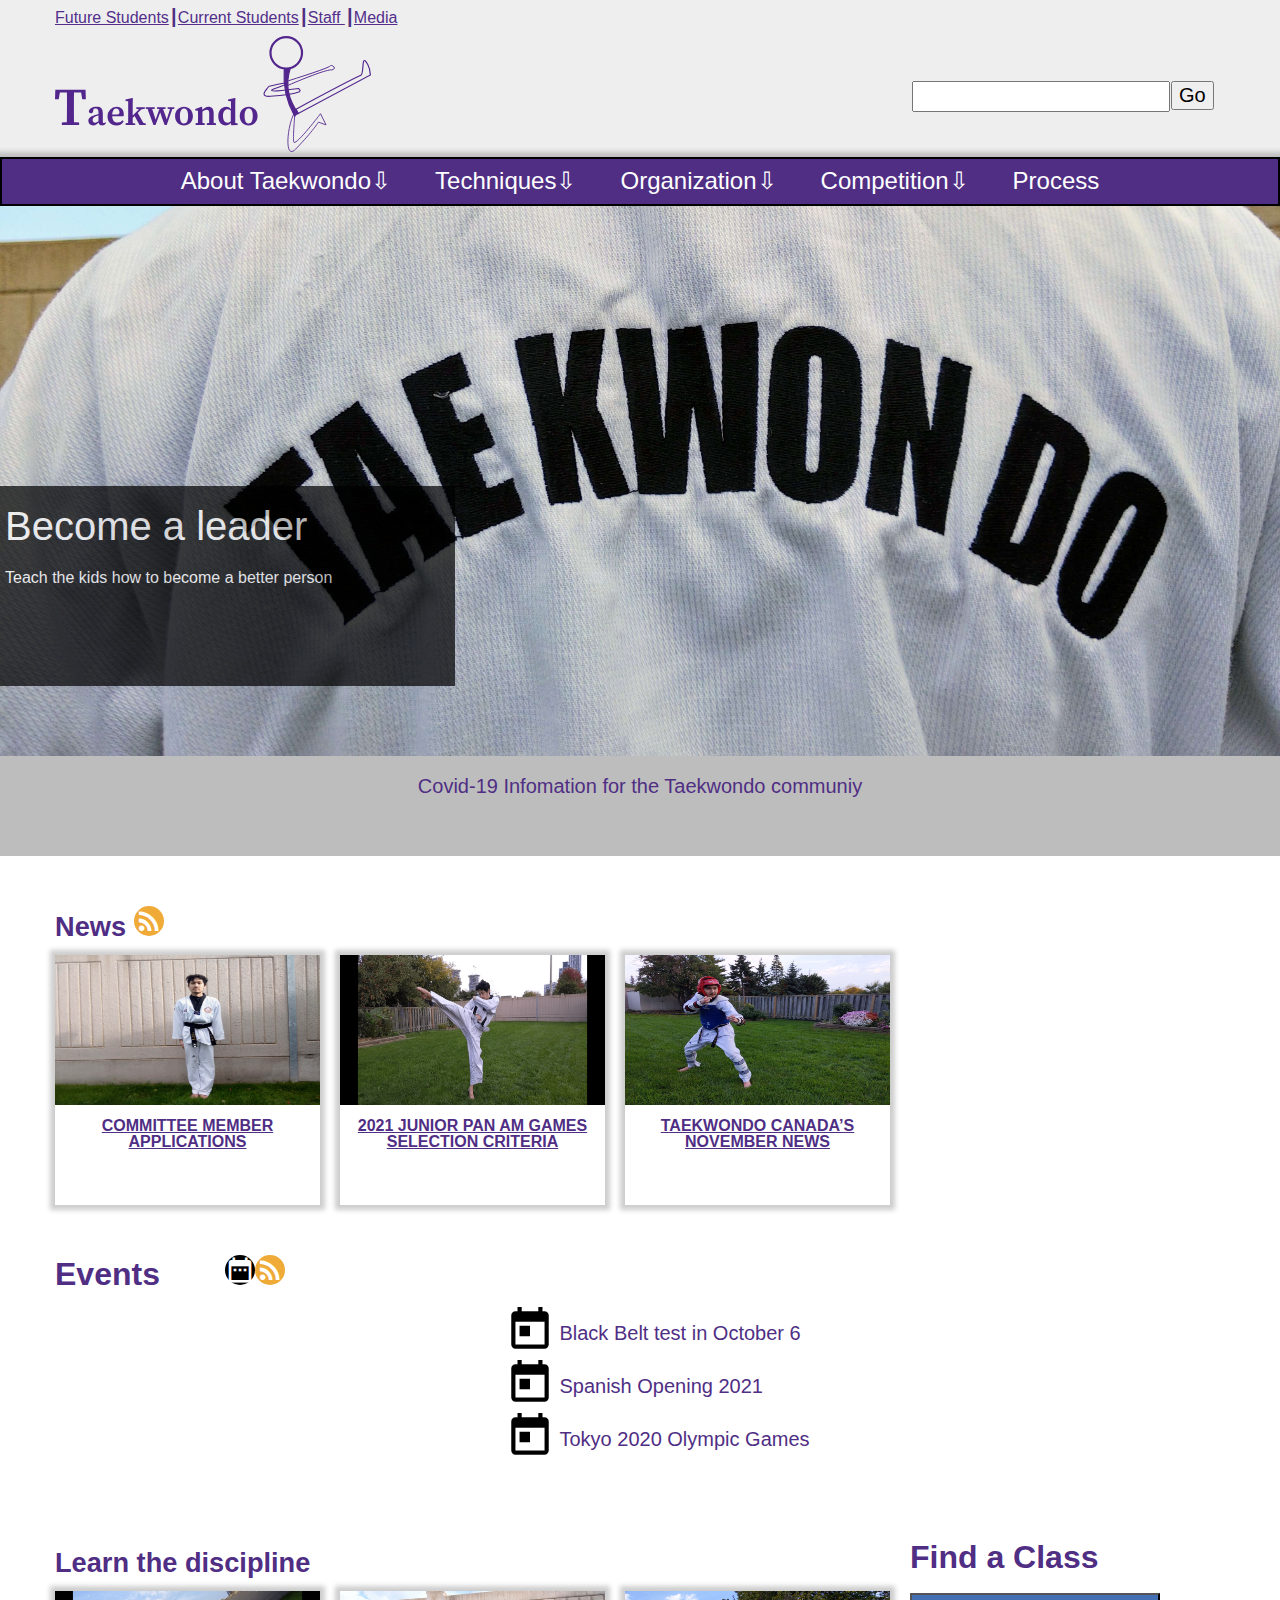
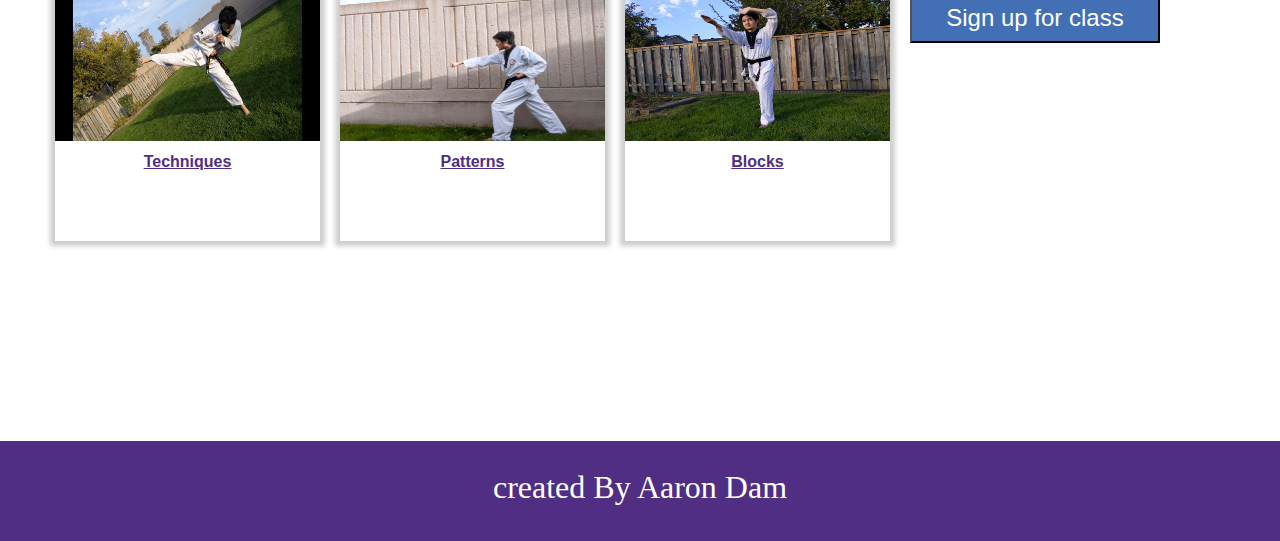
<file: index.html>
<!doctype html>
<html>
<head>
<meta charset="utf-8">
<title>Project 1</title>
<link rel="stylesheet" href= "reset.css">
<link rel="stylesheet" href= "style.css">
<link rel="stylesheet" href="https://fonts.googleapis.com/icon?family=Material+Icons">
</head>
	
<body>
	<div id = "second-nav">
		<div class = "contain-1170">
			<ul>
				<li><a href="#"> Future Students</a>&#9475;</li>
				<li><a href="#"> Current Students</a>&#9475;</li>
				<li><a href="#"> Staff </a>&#9475;</li>
				<li><a href="#"> Media </a></li>
			</ul>
			<img src="homepage-header-logo.svg" alt="Taekwondo logo" id="Taekwondo-logo">
			<form>
				 <input type="text" id="fname" name="fname">
				<button>Go</button>
			</form>
		</div>
	</div>
	
	<div id = "main-nav">
		<nav>
			<ul>
				<li><a href="inner_page.html">About Taekwondo&#8681;</a></li>
				<li><a href="#">Techniques&#8681;</a></li>
				<li><a href="#">Organization&#8681;</a></li>
				<li><a href="#">Competition&#8681;</a></li>
				<li><a href="process.html">Process</a></li>
			</ul>
		</nav>
	</div>
	
	<div id ="main-spotlight">
		<div class="contain-1170">
			<div class= "transparent-content">
				<h1><a href="#">Become a leader</a></h1>
				<p><a href="#">Teach the kids how to become a better person</a></p>
			</div>
		</div>
	</div>
	
	<div id= "covid-news"> 
		<p><a href="#">Covid-19 Infomation for the Taekwondo communiy</a></p>
	</div>
	
	<div class="contain-1170">
		<div class="outlet">
			<h1>News <i class="material-icons" style="font-size:30px;background-color: #EFAA38; border-radius:75%; color:#fff;">rss_feed</i></h1>
		</div>
		<div class= "img-contain">
			<img src="images/attention.jpg" alt="sidekick" height="150" width="265" />
			<p><a href="#">COMMITTEE MEMBER APPLICATIONS </a></p>
		</div>
		<div class="img-contain">
			<img src="images/roundhouse.png" alt="roundhouse" height="150" width="265" />
			<p><a href="#">2021 JUNIOR PAN AM GAMES SELECTION CRITERIA</a></p>
		</div>
		<div class="img-contain">
			<img src="images/fighting-uniform.jpg" alt="standing" height="150" width="265" />
			<p><a href="#">TAEKWONDO CANADA’S NOVEMBER NEWS</a></p>
		</div>
		
		
		<div class= "event-browse">
			<h2>Events<i class="material-icons" style="font-size:30px; background-color: black; border-radius:75%; color:#fff; position: relative; left: 65px;">date_range</i><i class="material-icons" style="font-size:30px; border-radius:75%; background-color:#EFAA38; color:#fff; position: relative; left: 65px;">rss_feed</i></h2>
			<i class="material-icons" style="font-size:50px; position: relative; top: -35px;">calendar_today</i>
			<span>Black Belt test in October 6</span>
			<br clear="all">
			<i class="material-icons" style="font-size:50px; position: relative; top: -35px;">calendar_today</i>
			<span>Spanish Opening 2021</span>
			<br clear="all">
			<i class="material-icons" style="font-size:50px; position:  relative; top: -35px;">calendar_today</i>
			<span>Tokyo 2020 Olympic Games</span>
			<br clear="all">
		</div>
		<br clear="all">
		
		<div class= "outlet">
			<h1>Learn the discipline</h1>
		</div>
		
		<div class="img-contain">
			<img src="images/sidekick.png" alt="sidekick" height="150" width="265" />
			<p><a href="#">Techniques</a></p>
		</div>
		
		<div class="img-contain">
			<img src="images/pattern.jpg" alt="pattern" height="150" width="265" />
			<p><a href="#">Patterns</a></p>
		</div>
		
		<div class="img-contain">
			<img src="images/block.jpg" alt="block" height="150" width="265" />
			<p><a href="#">Blocks</a></p>
		</div>
		
		<div class= "event-browse">
			<h2>Find a Class</h2>
			<button type="button">Sign up for class</button>
		</div>
		
	</div>
	<br clear="all">
	<footer>
		<p>created By Aaron Dam</p>
	</footer>
		
</body>
</html>
</file>
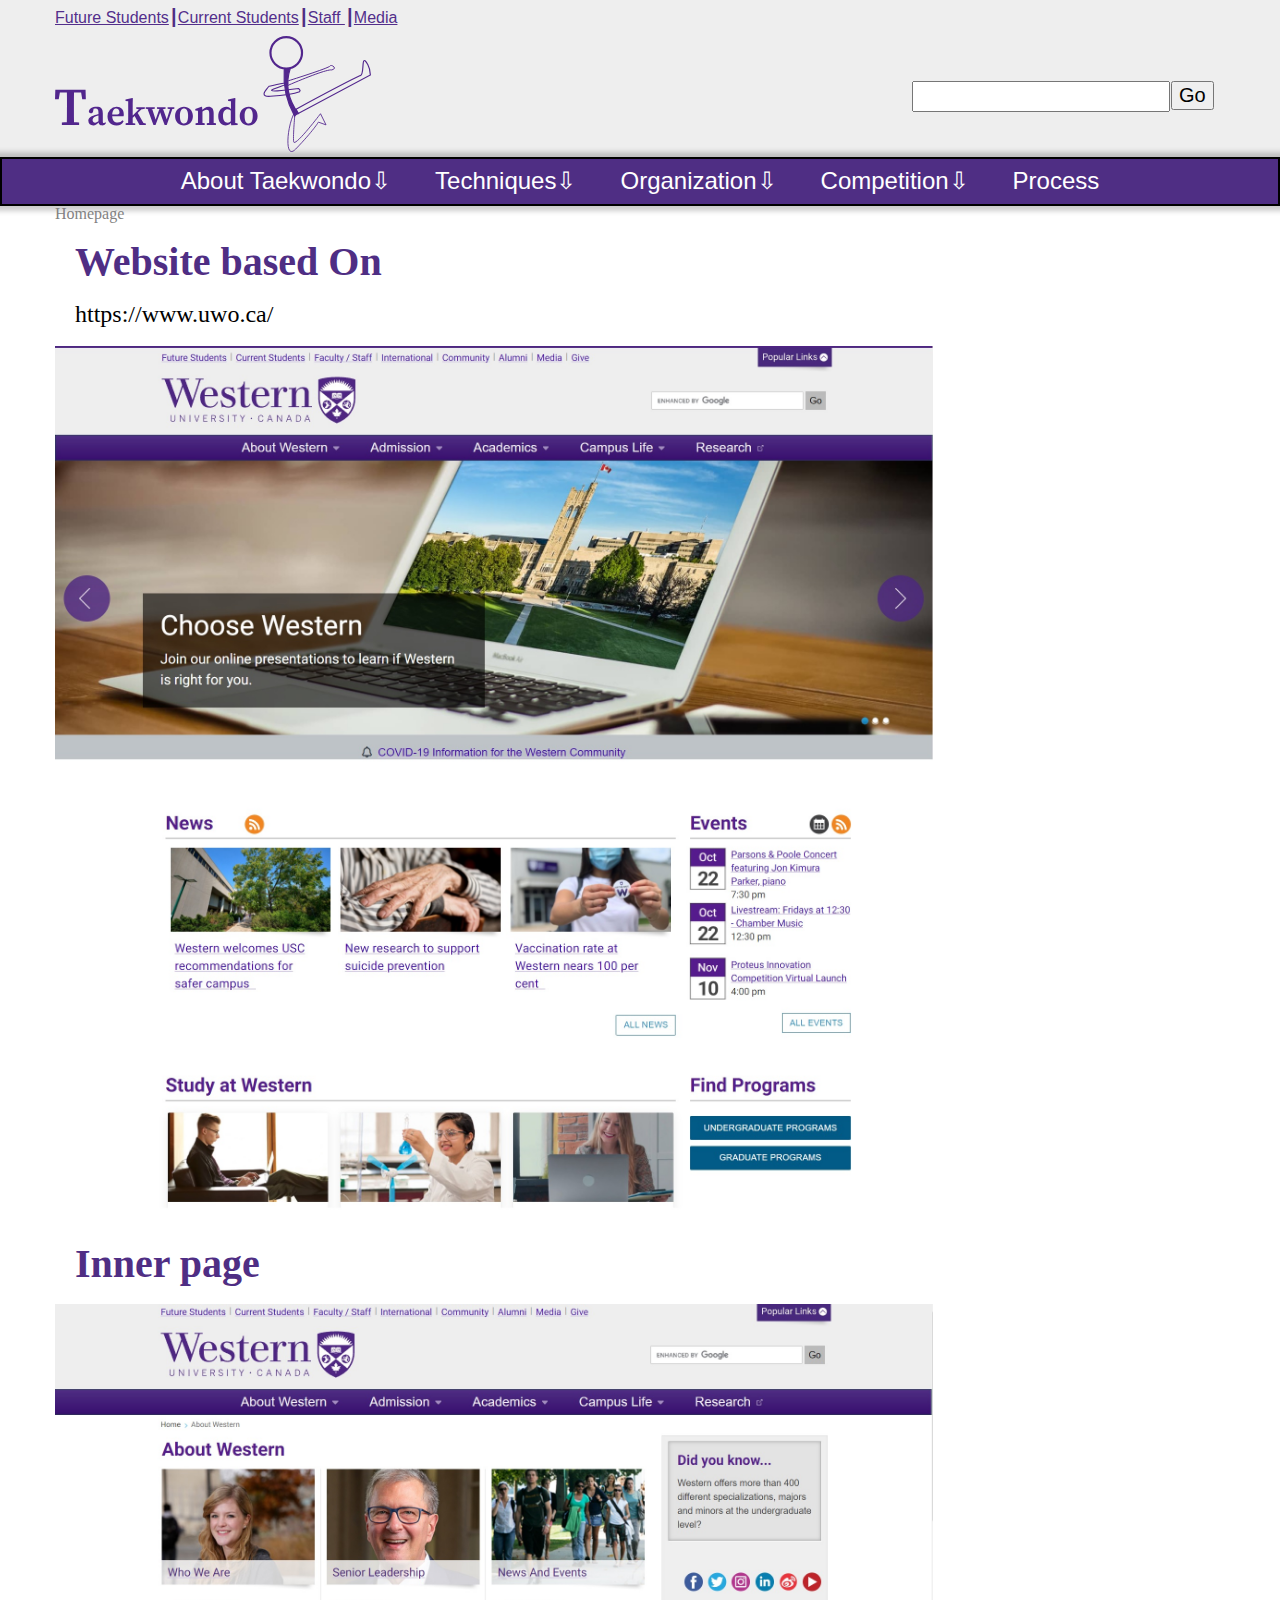
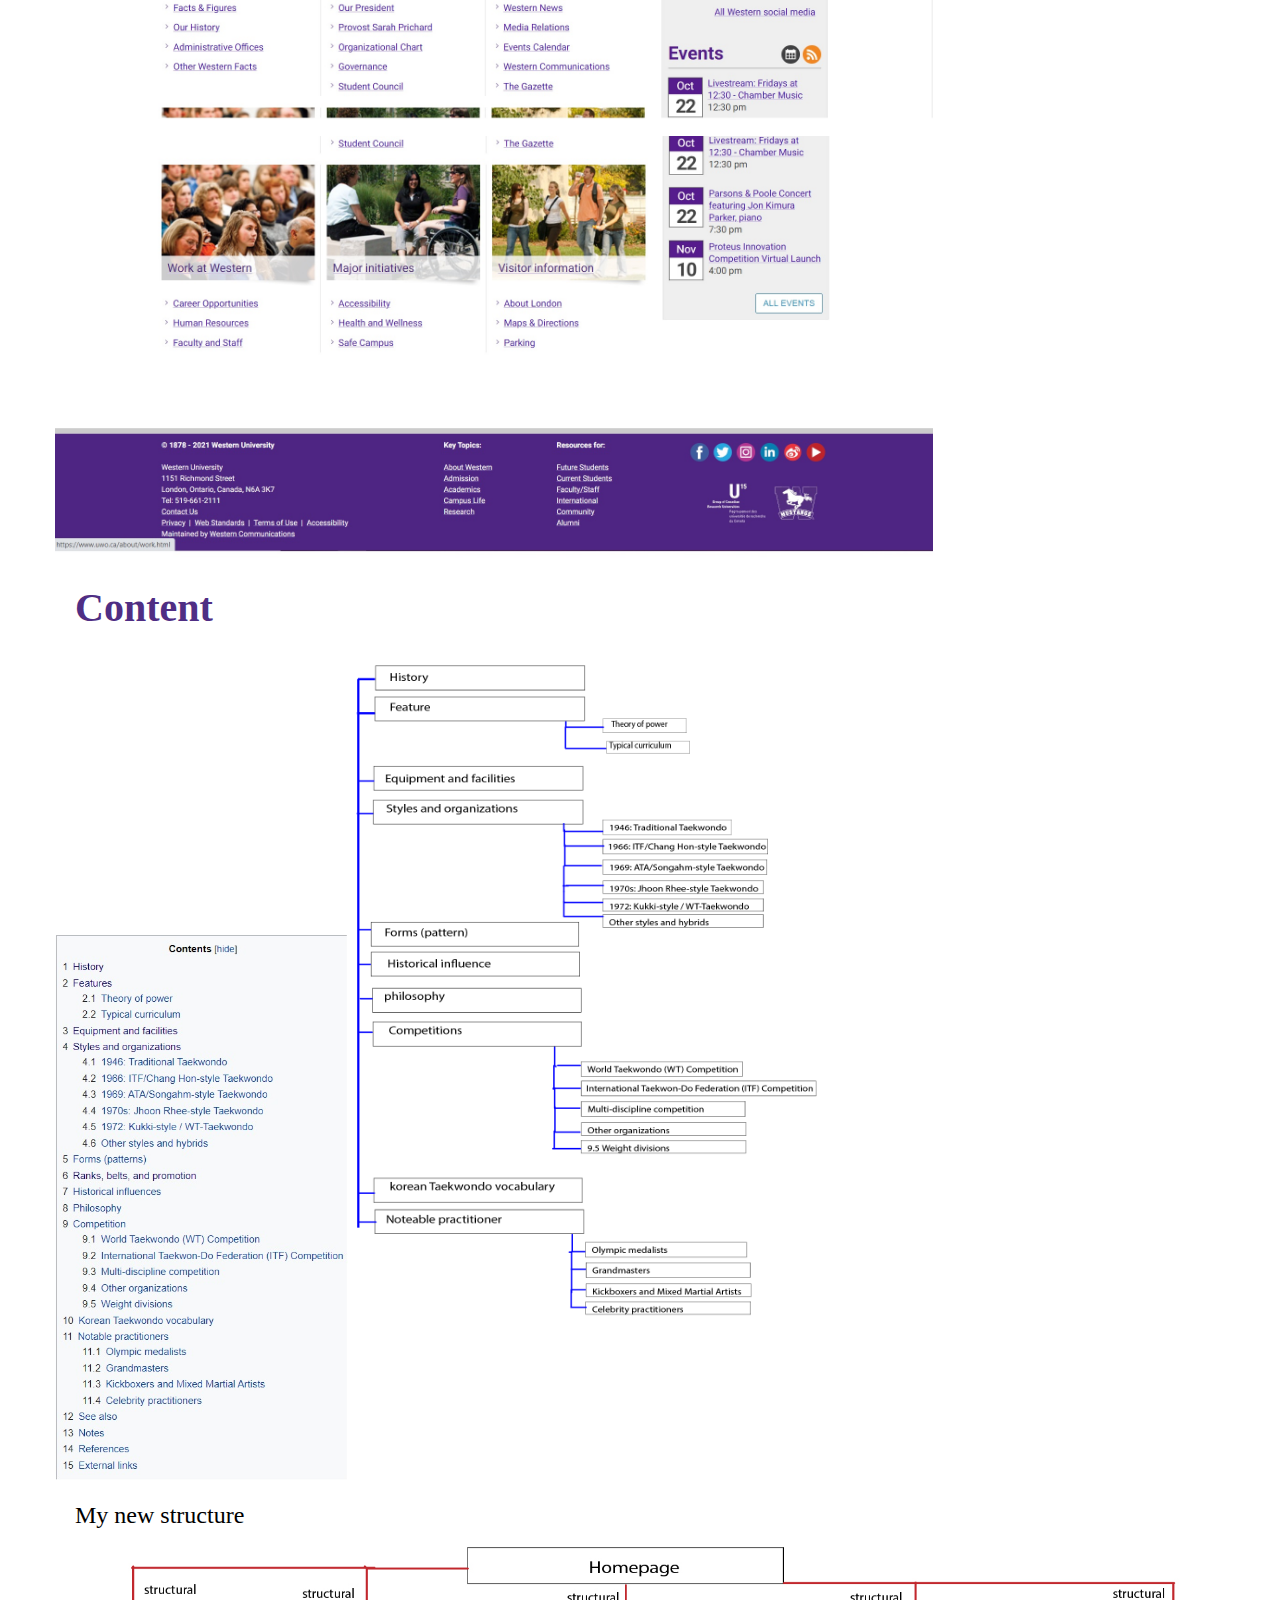
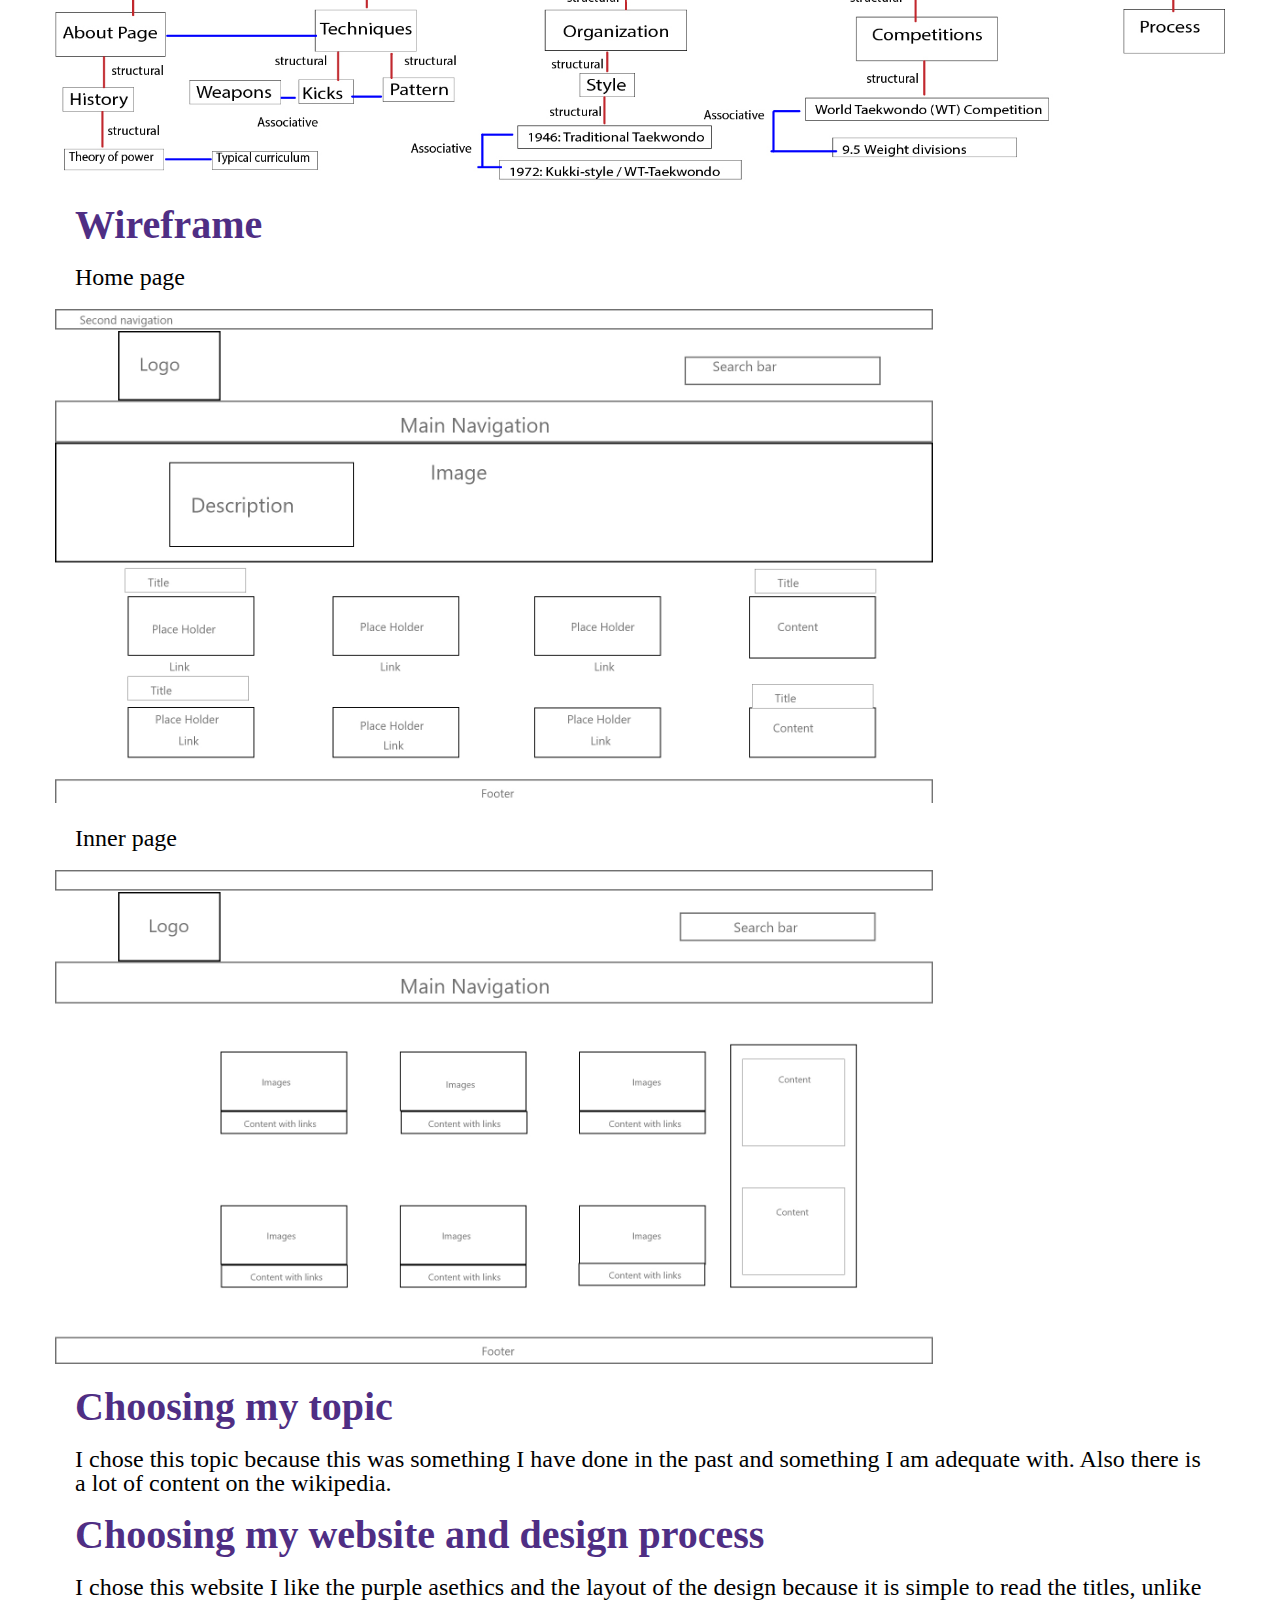
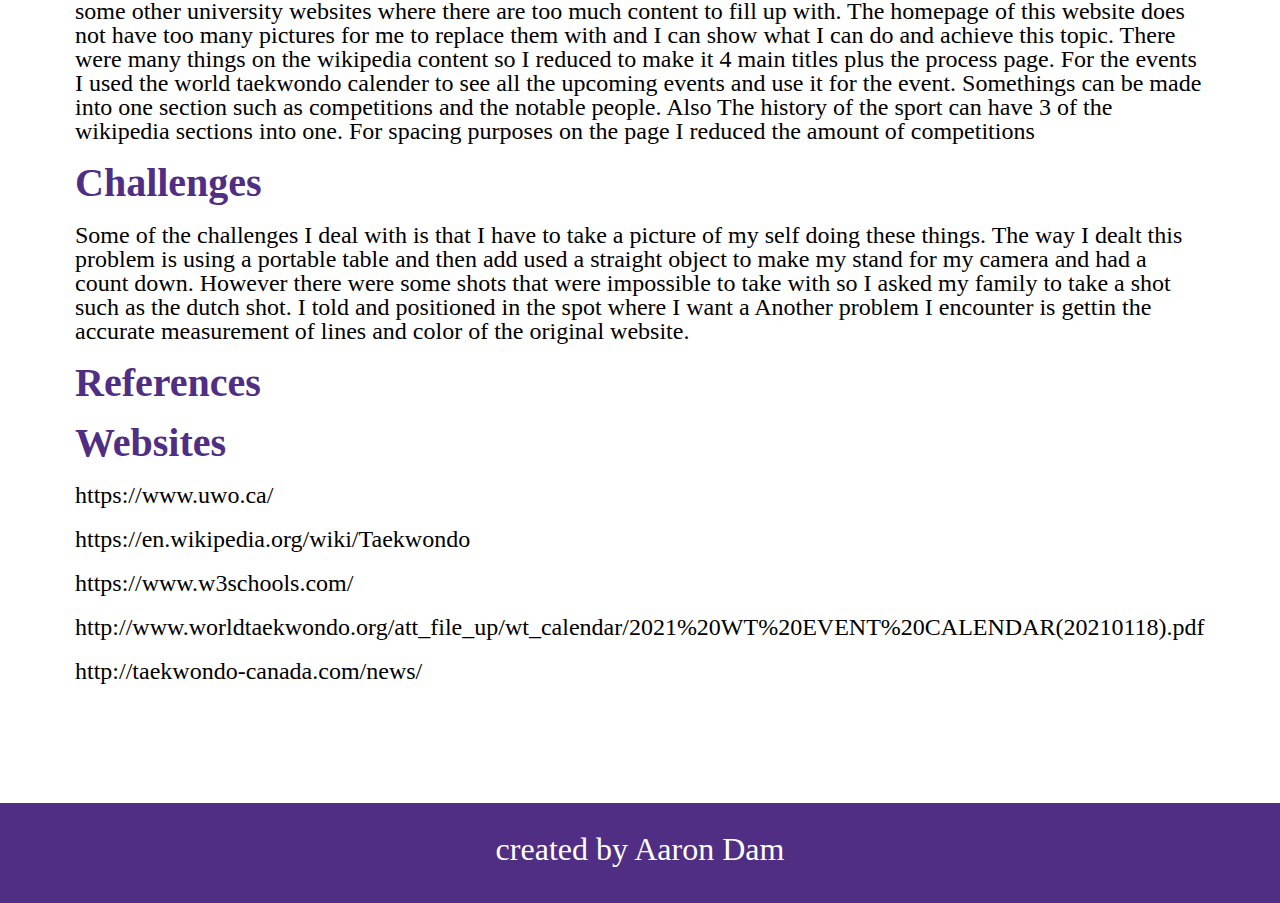
<file: process.html>
<!doctype html>
<html>
<head>
<meta charset="utf-8">
<title>Process Page</title>
<link rel="stylesheet" href= "reset.css">
<link rel="stylesheet" href= "style.css">
<link rel="stylesheet" href="https://fonts.googleapis.com/icon?family=Material+Icons">
</head>

<body>
	<div id = "second-nav">
		<div class = "contain-1170">
			<ul>
				<li><a href="#"> Future Students</a>&#9475;</li>
				<li><a href="#"> Current Students</a>&#9475;</li>
				<li><a href="#"> Staff </a>&#9475;</li>
				<li><a href="#"> Media </a></li>
			</ul>
			<img src="homepage-header-logo.svg" alt="Taekwondo logo" id="Taekwondo-logo">
			<form>
				 <input type="text" id="fname" name="fname">
				 <button>Go</button>
			</form>
		</div>
	</div>
	
	<div id = "main-nav">
		<nav>
			<ul>
				<li><a href="inner_page.html">About Taekwondo&#8681;</a></li>
				<li><a href="#">Techniques&#8681;</a></li>
				<li><a href="#">Organization&#8681;</a></li>
				<li><a href="#">Competition&#8681;</a></li>
				<li><a href="process.html">Process</a></li>
			</ul>
		</nav>
	</div>
	
	<div class="contain-1170">
		<a href="index.html">Homepage</a>
	</div>
	
	<div class = "new-contain-1170">
		
		<h1>Website based On</h1>
		<p>https://www.uwo.ca/</p>
		<img src="images/process-page/western-pg-1.jpg" alt="western" height="75%" width="75%" />
		<img src="images/process-page/western-pg-2.jpg" alt="western" height="75%" width="75%" />
		
		<h1>Inner page</h1>
		<img src="images/process-page/innerpage1.jpg" alt="innerpage 1" height="75%" width="75%" />	
		<img src="images/process-page/innerpage2.jpg" alt="innerpage 2" height="75%" width="75%" />	
		
		<h1>Content</h1>
		<img src="images/process-page/taekwondo-content.jpg" alt="table content" height="25%" width="25%" />
		<img src="images/process-page/content-map.jpg" alt="table content" height="20%" width="40%" />
		<p>My new structure</p>
		<img src="images/process-page/cct360mapping.jpg" alt="table content" height="100%" width="100%" />
		<h1>Wireframe</h1>
		<p>Home page</p>
		<img src="images/process-page/Homelanding.jpg" alt="homepage" height="75%" width="75%" />
		<p>Inner page</p>
		<img src="images/process-page/inner-page.jpg" alt="homepage" height="75%" width="75%" />
		<h1>Choosing my topic</h1>
		<p>I chose this topic because this was something I have done in the past and something I am adequate with. Also there is a lot of content on the wikipedia.  </p>
	
		<h1> Choosing my website and design process</h1>
		<p>I chose this website I like the purple asethics and the layout of the design because it is simple to read the titles, unlike some other university websites where there are too much content to fill up with. The homepage of this website does not have too many pictures for me to replace them with and I can show what I can do and achieve this topic. There were many things on the wikipedia content so I reduced to make it 4 main titles plus the process page. For the events I used the world taekwondo calender to see all the upcoming events and use it for the event. Somethings can be made into one section such as competitions and the notable people. Also The history of the sport can have 3 of the wikipedia sections into one. For spacing purposes on the page I reduced the amount of competitions </p>
		
		
		<h1>Challenges</h1>
		<p>Some of the challenges I deal with is that I have to take a picture of my self doing these things. The way I dealt this problem is using a portable table and then add used a straight object to make my stand for my camera and had a count down. However there were some shots that were impossible to take with so I asked my family to take a shot such as the dutch shot. I told and positioned in the spot where I want a  Another problem I encounter is gettin the accurate measurement of lines and color of the original website. </p>
		<h1>References</h1>
		<h1>Websites</h1>
		<p>https://www.uwo.ca/</p>
		<p>https://en.wikipedia.org/wiki/Taekwondo</p>
		<p>https://www.w3schools.com/</p>
		<p>http://www.worldtaekwondo.org/att_file_up/wt_calendar/2021%20WT%20EVENT%20CALENDAR(20210118).pdf</p>
		<p>http://taekwondo-canada.com/news/</p>
	</div>

	<footer>
		<p>created by Aaron Dam</p>
	</footer>
	
</body>
</html>
</file>
<file: style.css>
#second-nav{
	background: #eee;
	height: 157px;
}

#second-nav ul {
	padding: 10px 0;
}

#second-nav ul li{
	display: inline;
	margin-right: -5px;
	font-size: 16px;
	font-family: Gotham, Gotham, "Helvetica Neue", Helvetica, Arial, "sans-serif";
	color: #4F2E84;
}

#second-nav ul li a{
	color:#532E8B;
	text-decoration: underline;
}

#second-nav ul li a:hover{
	text-decoration: underline;
	color: #5D9AE9;
}

.contain-1170 {
	width: 1170px;
	margin: 0 auto;
}

.contain-1170 a{
	width: 1170px;
	color:#828282;
	text-decoration: none;
}

.contain-1170 a:hover{
	width: 1170px;
	color: #5D9AE9;
	margin: 10px auto;
	text-decoration: underline;
}

#Taekwondo-logo{
	float: left;
	width: 27%;
}

form input{
	width: 250px;
	height: 25px;
	float: right;
	position: relative;
	top: 45px;
	left: -55px;
}

#main-nav nav{
	color:#4F2E84;
	margin-top: auto;
	height: 45px;
	background-color: #4F2E84;
	text-align: center;
	border: 2px solid black;
	box-shadow: 0 0 5px 5px rgba(0,0,0,0.2);
}

#main-nav ul li{
	display: inline;
	font-family: Gotham, "Helvetica Neue", Helvetica, Arial, "sans-serif";
	font-size: 1.5em;
	padding: 20px;
	position: relative;
	top: 10px;
}


#main-nav nav ul li a{
	color:#fff;
	text-decoration: none;
}

#main-nav nav ul li a:hover{
	color:#333;
	background-color: #fff;
	border-top: #fff;	
	box-shadow: 0 -10px 10px 5px rgba(0,0,0,0.1);
}

#main-spotlight{
	
	background-image: url("images/backshot.jpg");
	background-size: cover;
	background-position: 0 90%;	
	width:100%;
	height: 550px;
	clear: both;
}



.transparent-content {
	background-color:#000000 ;
	opacity: 0.7;
	width: 500px;
	height: 200px;
	position: relative;
	top:280px;
	left: -100px;
	box-sizing: border-box;
}

.transparent-content h1 a{
	font-family: Gotham, Gotham, "Helvetica Neue", Helvetica, Arial, "sans-serif";
	position: relative;
	top: 10px;
	font-size: 2.5em;
	font-weight: normal;
	line-height: 1.5em;
	color: #fff;
	padding: 30px 50px;
	text-decoration: none;
} 

#main-spotlight h1 a:hover{
	text-decoration: underline;
	color:#fff;
}
.transparent-content p a{
	font-family: Gotham, Gotham, "Helvetica Neue", Helvetica, Arial, "sans-serif";
	font-size: 1em;
	font-weight: normal;
	position: relative;
	top: 20px;
	line-height: 1.5em;
	color: #fff;
	
	margin: 25px 50px;
	text-decoration: none;
}

.transparent-content p a:hover{
	text-decoration: underline;
	color: #fff;
}
#covid-news {
	background-color: #BDBDBD;
	height: 100px;
	
}

#covid-news p{
	text-align: center;
	font-size: 20px;
	font-family: Gotham, "Helvetica Neue", Helvetica, Arial, "sans-serif";
	padding: 20px 0;
	color: #4F2E84;
}

#covid-news p a{
	text-align: center;
	font-size: 20px;
	font-family: Gotham, "Helvetica Neue", Helvetica, Arial, "sans-serif";
	padding: 20px 0;
	color: #4F2E84;
	text-decoration: none;
}

#covid-news p a:hover{
	text-decoration: underline;
	color: #5D9AE9;
}

.outlet  {
	text-decoration: none;
	
}

.outlet h1{
	color:#4F2E84;
	margin-top: 50px;
	margin-bottom: 15px;
	
	font-family: Gotham, "Helvetica Neue", Helvetica, Arial, "sans-serif";
	font-weight: Bold;
	font-size: 1.7em;
}

.img-contain{
	margin: 0 20px 100px 0;
	padding-bottom:100px;
	width:265px;
	height: 150px;	
	text-align: center;
	border: 1px;
	float:left;
	box-shadow: 0 0 5px 5px rgba(0,0,0,0.2);
	color: #4F2E84;
	
}

.img-contain p{
	font-size: 1em;
	font-family: Gotham, "Helvetica Neue", Helvetica, Arial, "sans-serif";
	color: #4F2E84;
	padding: 10px;
	font-weight: 800;
	text-decoration: underline;
}
.img-contain p a{
	color: #4F2E84;
	
	/*padding-right: 30px;*/
}

.img-contain p a:hover{
	color: #5D9AE9;	
}

.event-browse{
	float: left;
	font-family: Gotham, "Helvetica Neue", Helvetica, Arial, "sans-serif";
}

.event-browse p{
	position: relative;
	top: 310px;
	left: 50px;
	color: #4F2E84;
	font-size: 20px;
	padding-right: 50px;
	
}
.event-browse h2{
	font-size: 50px;
	font-family: Gotham, "Helvetica Neue", Helvetica, Arial, "sans-serif";
	font-weight: Bold;
	font-size: 2em;
	color: #4F2E84;
	position: relative;
	top: -50px;
}


.event-browse span{
	margin-top: 100px;
	padding: 100px 0;
	position: relative;
	top: -50px;
	color: #4F2E84;
	font-size: 20px;
}

.contain-1170 button{
	position: relative;
	left: 800px;
	top: 45px;
	font-size: 20px;
}
.event-browse button{
	color:#fff;
	background-color: #4370B4;
	font-size: 1.5em;
	margin-bottom: 20px;
	position: relative;
	top: -30px;
	left: 0px;
	width: 250px;
	height: 50px;
	box-sizing: border-box;
}


.event-browse button:hover{
	background-color: #5286D5;
}


.event-browse h3{
	position: relative;
	top: 350px;
	font-size: 50px;
	font-family: Gotham, "Helvetica Neue", Helvetica, Arial, "sans-serif";
	font-weight: Bold;
	font-size: 2em;
	color: #4F2E84;	
}

.facts {
	width: 250px;
	height: 800px;
	background-color: #efefef;
	font-family: Gotham, "Helvetica Neue", Helvetica, Arial, "sans-serif";
	position: relative;
	top: -50px;
	float: right;
	margin: auto;

}
.facts h1{
	font-size: 2em;	
	padding-left: 10px;
}

.grey-box h1{
	
	color: #eee;
	padding: 20px;
	color: #532E8B;
	font-size: 1.5em;	
}

.grey-box{
	background: #DBDBDB;
	height: 250px;
	width: 225px;
	border:2px solid grey;
	box-shadow: 0px 0px 6px 6px rgba(0,0,0,0.2);
	position: absolute;
	top: 20px;
	left: 15px;
}

.grey-box p{
	color: #333;
	padding: 10px;
}

footer{
	background-color: #4F2E84;
	height: 100px;
	color: #fff;
	font-family: Ariel;
	font-size: 2em;
	text-align: center;
	position: relative;
	top: 100px;
}

footer p{
	padding: 30px;
}

.new-contain-1170{
	width: 1170px;
	margin: 0 auto;
}

.new-contain-1170 h1{
	margin: 20px;
	font-size: 2.5em;
	color: #4F2E84;
	font-weight: bold;
}

.new-contain-1170 p{
	margin: 20px;
	font-size: 1.5em;
}
</file>
